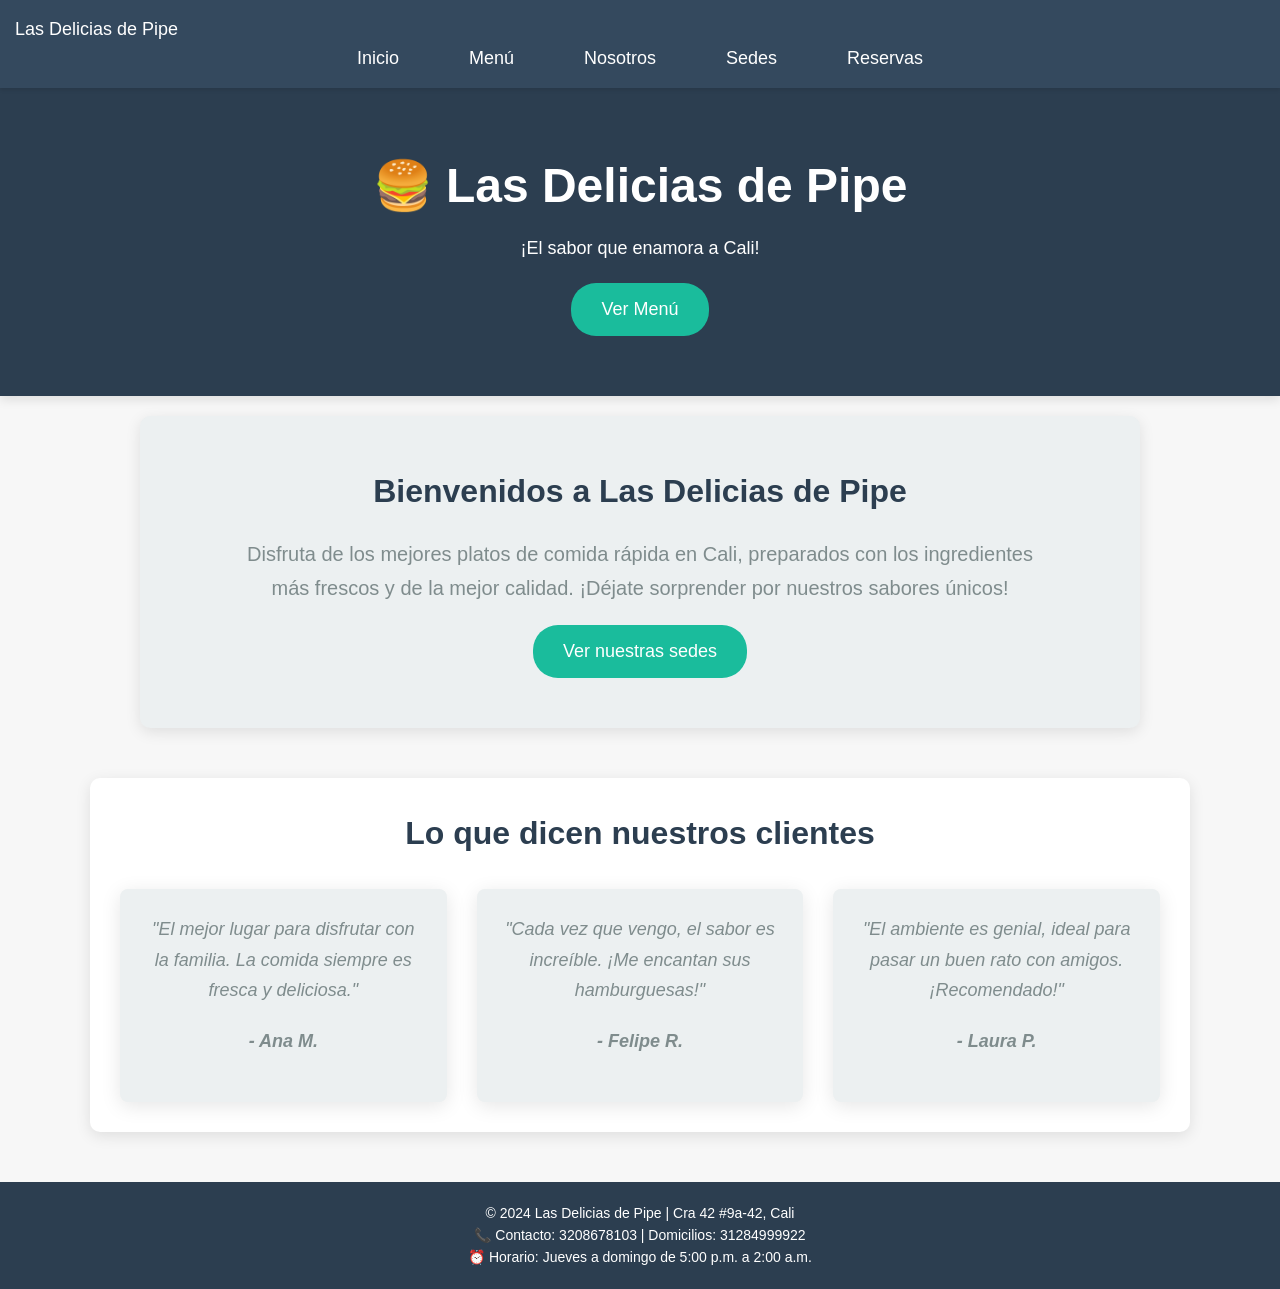
<file: practicafront/index.html>
<!DOCTYPE html>
<html lang="es">
<head>
  <meta charset="UTF-8">
  <meta name="viewport" content="width=device-width, initial-scale=1.0">
  <title>Las Delicias de Pipe</title>
  <link rel="stylesheet" href="style.css">
  <link href="https://fonts.googleapis.com/css2?family=Poppins:wght@400;600&display=swap" rel="stylesheet">
</head>
<body>

  <!-- Barra de navegación -->
  <nav class="navbar">
    <div class="navbar-logo">
      <a href="index.html">Las Delicias de Pipe</a>
    </div>
    <ul class="navbar-links">
      <li><a href="index.html">Inicio</a></li>
      <li><a href="menu.html">Menú</a></li>
      <li><a href="nosotros.html">Nosotros</a></li>
      <li><a href="sedes.html">Sedes</a></li>
      <li><a href="reservas.html">Reservas</a></li>

    </ul>
  </nav>

  <!-- Encabezado con fondo sutil -->
  <header class="encabezado">
    <div class="header-contenido">
      <h1>🍔 Las Delicias de Pipe</h1>
      <p>¡El sabor que enamora a Cali!</p>
      <a class="boton" href="menu.html">Ver Menú</a>
    </div>
  </header>

  <!-- Sección de bienvenida refinada -->
  <section class="bienvenida">
    <h2>Bienvenidos a Las Delicias de Pipe</h2>
    <p>
      Disfruta de los mejores platos de comida rápida en Cali, preparados con los ingredientes más frescos y de la mejor calidad. ¡Déjate sorprender por nuestros sabores únicos!
    </p>
    <a class="boton" href="sedes.html">Ver nuestras sedes</a>
  </section>

  <!-- Sección de testimonios con diseño elegante -->
  <section class="testimonios">
    <h2>Lo que dicen nuestros clientes</h2>
    <div class="contenedor-testimonios">
      <div class="testimonio">
        <p>"El mejor lugar para disfrutar con la familia. La comida siempre es fresca y deliciosa."</p>
        <p><strong>- Ana M.</strong></p>
      </div>
      <div class="testimonio">
        <p>"Cada vez que vengo, el sabor es increíble. ¡Me encantan sus hamburguesas!"</p>
        <p><strong>- Felipe R.</strong></p>
      </div>
      <div class="testimonio">
        <p>"El ambiente es genial, ideal para pasar un buen rato con amigos. ¡Recomendado!"</p>
        <p><strong>- Laura P.</strong></p>
      </div>
    </div>
  </section>

  <!-- Pie de página con contacto -->
  <footer id="contacto">
    <p>&copy; 2024 Las Delicias de Pipe | Cra 42 #9a-42, Cali</p>
    <p>📞 Contacto: 3208678103 | Domicilios: 31284999922</p>
    <p>⏰ Horario: Jueves a domingo de 5:00 p.m. a 2:00 a.m.</p>
  </footer>

</body>
</html>
</file>
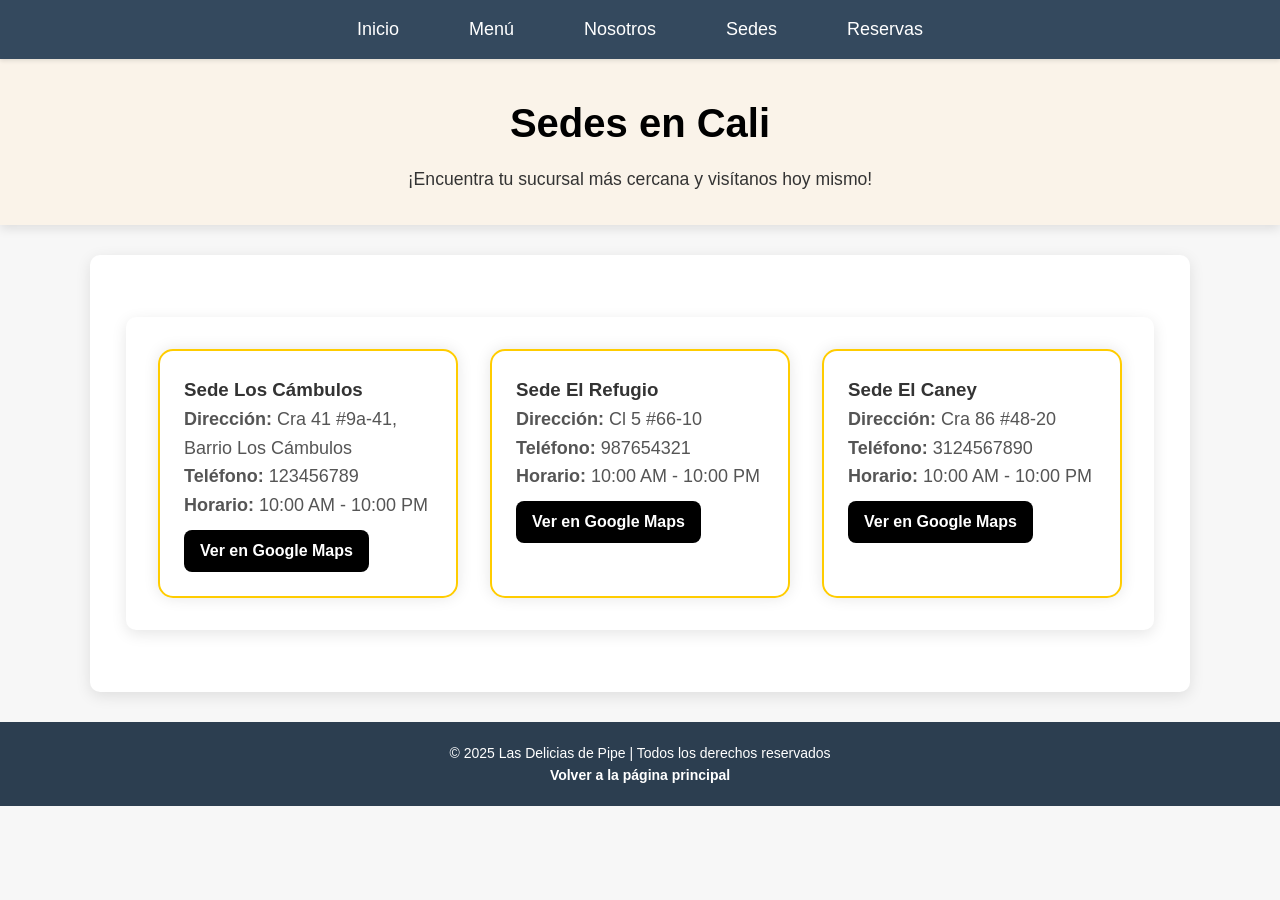
<file: practicafront/sedes.html>
<!DOCTYPE html>
<html lang="es">
<head>
  <meta charset="UTF-8" />
  <title>Sedes | Las Delicias de Pipe</title>
  <link rel="stylesheet" href="style.css" />
</head>
<body>
  <nav class="navbar">
    <ul>
      <li><a href="index.html">Inicio</a></li>
      <li><a href="menu.html">Menú</a></li>
      <li><a href="nosotros.html">Nosotros</a></li>
      <li><a href="sedes.html" class="active">Sedes</a></li>
      <li><a href="reservas.html">Reservas</a></li> 
     
    </ul>
  </nav>

  <header class="section-header">
    <h1>Sedes en Cali</h1>
    <p>¡Encuentra tu sucursal más cercana y visítanos hoy mismo!</p>
  </header>

  <section class="sedes-section">
    <section class="sedes-section">
        <div class="sede-card">
            <h3>Sede Los Cámbulos</h3>
            <p><strong>Dirección:</strong> Cra 41 #9a-41, Barrio Los Cámbulos</p>
            <p><strong>Teléfono:</strong> 123456789</p>
            <p><strong>Horario:</strong> 10:00 AM - 10:00 PM</p>
            <a href="https://www.google.com/maps/search/Cra+41+%239a-41+Cali" target="_blank" class="map-btn">Ver en Google Maps</a>
          </div>
          
        <div class="sede-card">
          <h3>Sede El Refugio</h3>
          <p><strong>Dirección:</strong> Cl 5 #66-10</p>
          <p><strong>Teléfono:</strong> 987654321</p>
          <p><strong>Horario:</strong> 10:00 AM - 10:00 PM</p>
          <a href="https://www.google.com/maps/search/Cl+5+%2366-10+Cali" target="_blank" class="map-btn">Ver en Google Maps</a>
        </div>
      
        <div class="sede-card">
          <h3>Sede El Caney</h3>
          <p><strong>Dirección:</strong> Cra 86 #48-20</p>
          <p><strong>Teléfono:</strong> 3124567890</p>
          <p><strong>Horario:</strong> 10:00 AM - 10:00 PM</p>
          <a href="https://www.google.com/maps/search/Cra+86+%2348-20+Cali" target="_blank" class="map-btn">Ver en Google Maps</a>
        </div>
      </section>
      
  </section>

  <footer class="footer">
    <p>&copy; 2025 Las Delicias de Pipe | Todos los derechos reservados</p>
    <p><a href="index.html">Volver a la página principal</a></p>
  </footer>
</body>
</html>
</file>
<file: practicafront/style.css>
/* Reset de estilos */
* {
    margin: 0;
    padding: 0;
    box-sizing: border-box;
}

/* Tipografía */
body {
    font-family: 'Roboto', sans-serif;
    background-color: #f7f7f7; /* Fondo gris claro */
    color: #333;
    line-height: 1.6;
}

/* Encabezado */
header {
    background: #2c3e50; /* Fondo oscuro profesional */
    color: white;
    padding: 60px 20px;
    text-align: center;
    box-shadow: 0 4px 10px rgba(0, 0, 0, 0.1);
}

header h1 {
    font-size: 48px;
    font-weight: 600;
}

header p {
    font-size: 18px;
    font-weight: 400;
    margin-top: 10px;
}

/* Barra de navegación */
.navbar {
    background-color: #34495e;
    padding: 15px 0;
    position: sticky;
    top: 0;
    z-index: 100;
    box-shadow: 0 2px 4px rgba(0, 0, 0, 0.1);
}

.navbar ul {
    list-style: none;
    display: flex;
    justify-content: center;
    gap: 40px;
    padding: 0;
    margin: 0;
}

.navbar a {
    color: white;
    font-size: 18px;
    text-decoration: none;
    padding: 8px 15px;
    border-radius: 5px;
    transition: background-color 0.3s ease;
}

.navbar a:hover {
    background-color: #1abc9c;
}

/* Secciones */
section {
    max-width: 1100px;
    margin: 30px auto;
    padding: 40px 30px;
    background-color: #ffffff;
    border-radius: 10px;
    box-shadow: 0 4px 15px rgba(0, 0, 0, 0.1);
}

section h2 {
    font-size: 32px;
    font-weight: 600;
    color: #2c3e50;
    margin-bottom: 20px;
}

section p {
    font-size: 18px;
    color: #555;
}

/* Botones */
.boton {
    display: inline-block;
    background-color: #1abc9c;
    color: white;
    padding: 12px 30px;
    text-decoration: none;
    font-size: 18px;
    border-radius: 25px;
    transition: background-color 0.3s ease;
    margin-top: 20px;
}

.boton:hover {
    background-color: #16a085;
}

/* Estilo para el pie de página */
footer {
    background-color: #2c3e50;
    color: white;
    text-align: center;
    padding: 20px;
    font-size: 14px;
    position: relative;
    bottom: 0;
    width: 100%;
}

footer a {
    color: white;
    text-decoration: none;
    font-weight: bold;
    margin: 0 5px;
}

footer a:hover {
    text-decoration: underline;
}

/* Menú */
.menu {
    padding: 60px 15%;
    background-color: #fafafa;
}

.menu h1 {
    font-size: 48px;
    color: #2c3e50;
    text-align: center;
    margin-bottom: 30px;
}

.menu h2 {
    font-size: 32px;
    color: #34495e;
    border-bottom: 2px solid #2c3e50;
    padding-bottom: 10px;
    margin-bottom: 40px;
}

/* Grid de productos */
.contenedor-menu {
    display: grid;
    grid-template-columns: repeat(auto-fit, minmax(250px, 1fr));
    gap: 30px;
    margin-top: 30px;
}

.item-menu {
    background-color: white;
    padding: 20px;
    border-radius: 8px;
    box-shadow: 0 4px 20px rgba(0, 0, 0, 0.1);
    text-align: center;
    transition: transform 0.3s ease, box-shadow 0.3s ease;
}

.item-menu:hover {
    transform: scale(1.05);
    box-shadow: 0 6px 30px rgba(0, 0, 0, 0.2);
}

.item-menu img {
    width: 100%;
    height: auto;
    border-radius: 10px;
    margin-bottom: 15px;
}

.item-menu h3 {
    font-size: 24px;
    color: #2c3e50;
    margin-bottom: 15px;
}

.item-menu p {
    font-size: 16px;
    color: #7f8c8d;
}

.item-menu strong {
    font-size: 20px;
    color: #e74c3c;
    display: block;
    margin-top: 15px;
}

/* Formularios */
form input[type="text"] {
    width: 100%;
    padding: 12px 20px;
    margin-bottom: 20px;
    border: 2px solid #bdc3c7;
    border-radius: 8px;
    font-size: 16px;
}

form input[type="submit"],
form input[type="reset"],
form input[type="button"] {
    background-color: #1abc9c;
    color: white;
    padding: 12px 25px;
    border: none;
    border-radius: 25px;
    font-size: 18px;
    cursor: pointer;
    margin-top: 10px;
    transition: background-color 0.3s ease;
}

form input[type="submit"]:hover,
form input[type="reset"]:hover,
form input[type="button"]:hover {
    background-color: #16a085;
}

/* Enlaces */
a {
    color: #1abc9c;
    text-decoration: none;
}

a:hover {
    text-decoration: underline;
}

/* Fondo para bienvenida */
.bienvenida {
    background-color: #ecf0f1;
    padding: 50px;
    margin: 20px auto;
    text-align: center;
    border-radius: 10px;
    max-width: 1000px;
}

.bienvenida p {
    font-size: 20px;
    color: #7f8c8d;
    line-height: 1.7;
    max-width: 800px;
    margin: 0 auto;
}

/* Fondo personalizado */
header {
    background: #2c3e50;
}

footer {
    background-color: #2c3e50;
}

section {
    background-color: white;
}

.menu {
    background-color: #fafafa;
}
/* Testimonios */
.testimonios {
    max-width: 1100px;
    margin: 50px auto;
    padding: 30px;
    background-color: #ffffff;
    border-radius: 10px;
    box-shadow: 0 4px 15px rgba(0, 0, 0, 0.1);
}

.testimonios h2 {
    font-size: 32px;
    color: #2c3e50;
    text-align: center;
    margin-bottom: 20px;
}

.testimonios .contenedor-testimonios {
    display: grid;
    grid-template-columns: repeat(auto-fit, minmax(280px, 1fr));
    gap: 30px;
    margin-top: 30px;
}

.testimonio {
    background-color: #ecf0f1;
    padding: 25px;
    border-radius: 8px;
    box-shadow: 0 4px 20px rgba(0, 0, 0, 0.1);
    text-align: center;
    font-style: italic; /* Letra en cursiva */
    transition: transform 0.3s ease, box-shadow 0.3s ease;
}

.testimonio:hover {
    transform: scale(1.05);
    box-shadow: 0 6px 30px rgba(0, 0, 0, 0.2);
}

.testimonio p {
    font-size: 18px;
    color: #7f8c8d;
    line-height: 1.7;
    margin-bottom: 20px;
}

.testimonio .autor {
    font-size: 20px;
    color: #2c3e50;
    font-weight: bold;
    margin-top: 15px;
}

.sedes-section {
    display: flex;
    flex-wrap: wrap;
    justify-content: center;
    gap: 2rem;
    padding: 2rem;
  }
  
  .sede-card {
    background: rgba(255, 255, 255, 0.9);
    border: 2px solid #ffcc00;
    border-radius: 15px;
    box-shadow: 0 0 15px rgba(0,0,0,0.1);
    padding: 1.5rem;
    width: 300px;
    text-align: left;
    transition: transform 0.3s ease;
  }
  
  .sede-card:hover {
    transform: scale(1.05);
  }
  
  .section-header {
    text-align: center;
    padding: 2rem;
    background-color: rgba(255, 230, 200, 0.3);
  }
  
  .section-header h1 {
    font-size: 2.5rem;
    color:black;
  }
  
  .section-header p {
    font-size: 1.1rem;
    color: #333;
  }
   
  .map-btn {
    display: inline-block;
    margin-top: 10px;
    background-color: black;
    color: #fff;
    padding: 8px 16px;
    border-radius: 8px;
    text-decoration: none;
    font-weight: bold;
    transition: background-color 0.3s;
  }
  
  .map-btn:hover {
    background-color: #e04000;
  }
  
  @media screen and (max-width: 768px) {
    .sedes-section {
      flex-direction: column;
      align-items: center;
    }
  
    .sede-card {
      width: 90%;
    }
  }
  
  .reserva-formulario {
    max-width: 600px;
    margin: 40px auto;
    background-color: #fefefe;
    padding: 30px;
    border-radius: 10px;
    box-shadow: 0 6px 12px rgba(0, 0, 0, 0.1);
  }
  
  .reserva-formulario form {
    display: flex;
    flex-direction: column;
  }
  
  .reserva-formulario label {
    margin: 10px 0 5px;
    font-weight: bold;
  }
  
  .reserva-formulario input,
  .reserva-formulario textarea {
    padding: 10px;
    border: 1px solid #ccc;
    border-radius: 6px;
    font-size: 1rem;
  }
  
  .btn-reservar {
    margin-top: 20px;
    padding: 12px;
    font-size: 1rem;
    color: white;
    background-color: #e63946;
    border: none;
    border-radius: 8px;
    cursor: pointer;
    transition: background-color 0.3s ease;
  }
  
  .btn-reservar:hover {
    background-color: #d62828;
  }
</file>
